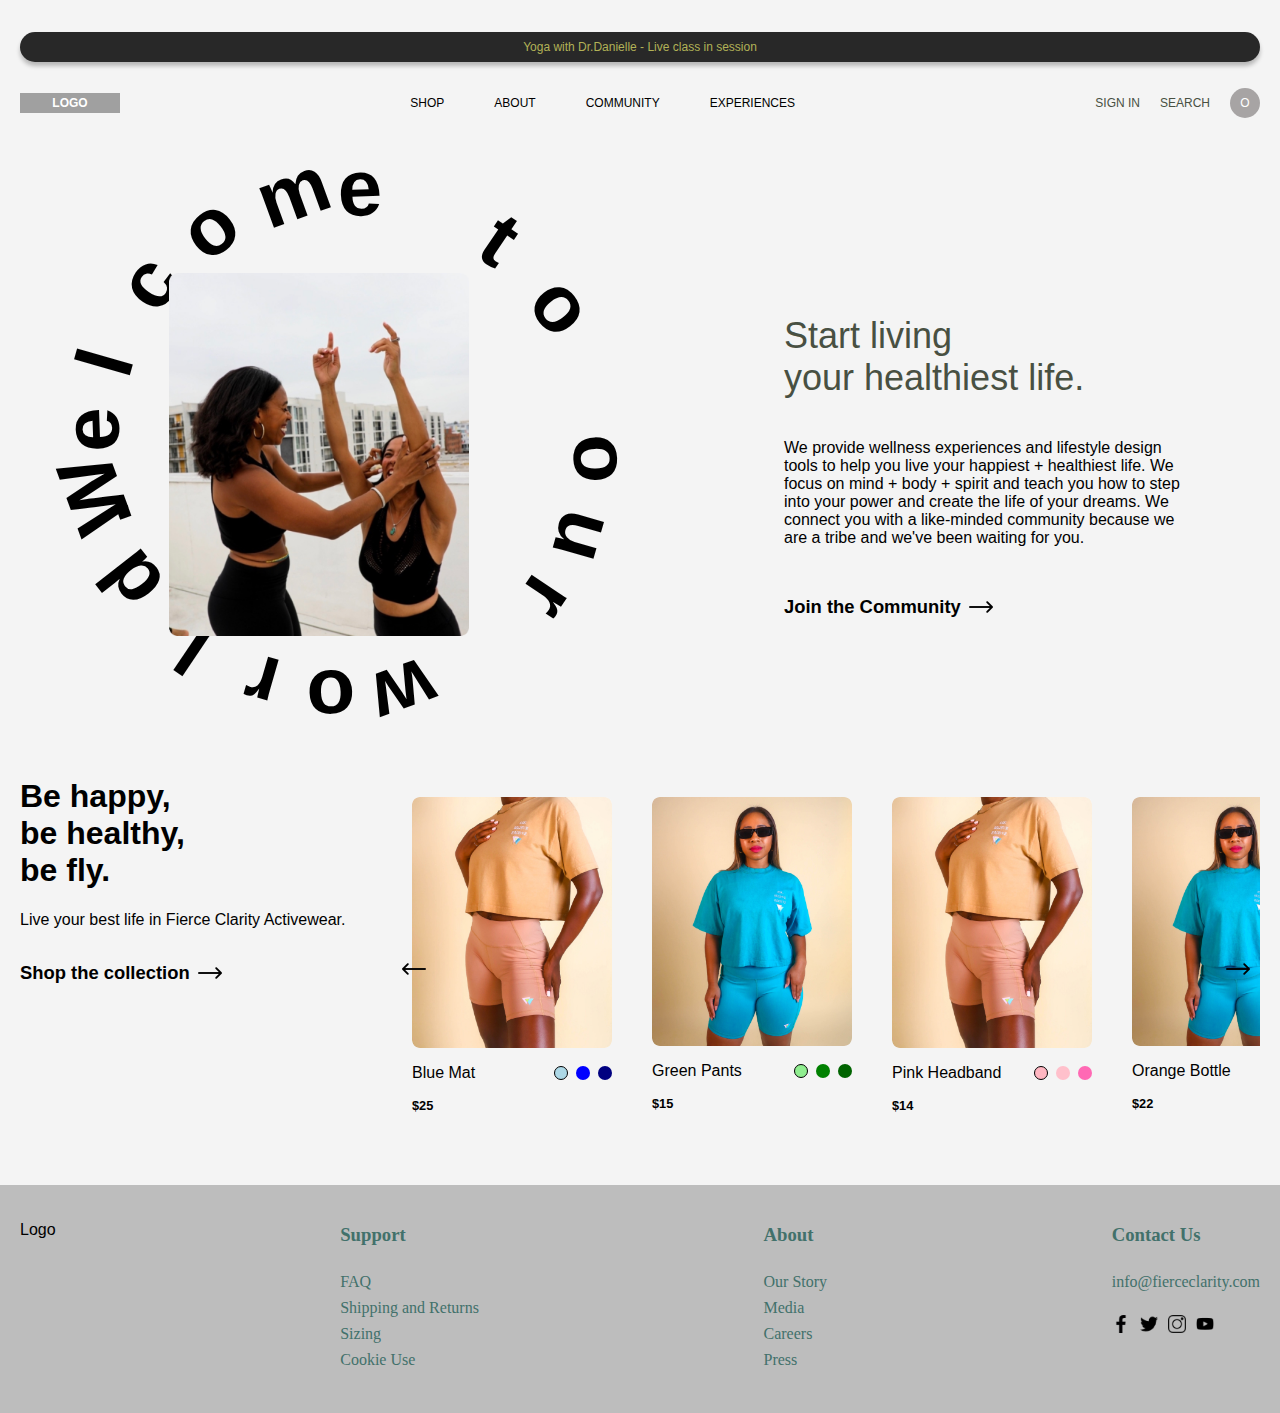
<file: index.html>
<!DOCTYPE html>
<html lang="en">
  <head>
    <meta charset="UTF-8" />
    <meta name="viewport" content="width=device-width, initial-scale=1.0" />
    <title>Test Task</title>
    <link rel="stylesheet" href="style.css" />
    <script src="app.js"></script>
  </head>
  <body>
    <div style="padding: 20px">
      <header>
        <div class="header_div">
          <p>Yoga with Dr.Danielle - Live class in session</p>
        </div>
      </header>
      <nav>
        <div class="navbar_container navbar_items">
          <a href="/index.html">
            <div class="logo">Logo</div>
          </a>
          <div class="nav_items">
            <a href="/shop.html">Shop</a>
            <div class="submenu">
              <div
                style="
                  display: flex;
                  justify-content: space-between;
                  margin-top: 3rem;
                "
              >
                <div
                  style="display: flex; flex-direction: column; max-width: 30%"
                >
                  <div style="display: flex; align-items: center; gap: 0.5rem">
                    <h4>Our Story</h4>
                    <img
                      src="images/right-arrow.png"
                      alt="arrow"
                      width="16px"
                      height="16px"
                    />
                  </div>
                  <p class="hover_menu_text">
                    Learn about Dr. Danielle and her vision for Fierce Clarity.
                    Read our origin story.
                  </p>
                </div>
                <div
                  style="display: flex; flex-direction: column; max-width: 30%"
                >
                  <div style="display: flex; align-items: center; gap: 0.5rem">
                    <h4>Our Story</h4>
                    <img
                      src="images/right-arrow.png"
                      alt="arrow"
                      width="16px"
                      height="16px"
                    />
                  </div>
                  <p class="hover_menu_text">
                    We approach health holistically, mind + body + spirit. Learn
                    how we tackle all three.
                  </p>
                </div>
                <div
                  style="display: flex; flex-direction: column; max-width: 30%"
                >
                  <div style="display: flex; align-items: center; gap: 0.5rem">
                    <h4>Our Story</h4>
                    <img
                      src="images/right-arrow.png"
                      alt="arrow"
                      width="16px"
                      height="16px"
                    />
                  </div>
                  <p class="hover_menu_text">
                    The FC Gang is here to support and to be supported. Dive
                    into our community.
                  </p>
                </div>
              </div>
            </div>
            <a href="#">About</a>
            <a href="#">Community</a>
            <a href="#">Experiences</a>
          </div>
          <div class="user_section">
            <a href="#">Sign In</a>
            <a href="#">Search</a>
            <div class="avatar">
              <p>O</p>
            </div>
          </div>
        </div>
        <div class="navbar_mobile">
          <div class="user_section">
            <div class="avatar">
              <p>O</p>
            </div>
            <img
              src="images/menu.png"
              alt="menu"
              onclick="toggleMobileMenu()"
            />
          </div>
        </div>
        <div class="mobile_menu" id="mobileMenu">
          <div>
            <div style="display: flex; align-items: center">
              <a href="/shop.html">Shop</a>
              <img
                src="images/right-arrow.png"
                alt="arrow"
                width="30px"
                height="30px"
              />
            </div>
            <div style="display: flex; align-items: center">
              <a href="#">About</a>
              <img
                src="images/right-arrow.png"
                alt="arrow"
                width="30px"
                height="30px"
              />
            </div>
            <div style="display: flex; align-items: center">
              <a href="#">Community</a>
              <img
                src="images/right-arrow.png"
                alt="arrow"
                width="30px"
                height="30px"
              />
            </div>
            <div style="display: flex; align-items: center">
              <a href="#">Experiences</a>
              <img
                src="images/right-arrow.png"
                alt="arrow"
                width="30px"
                height="30px"
              />
            </div>
            <div class="bottom_mobile">
              <a href="#" style="padding-top: 3rem">Search</a>
              <a href="#">Login</a>
              <a href="#">Register</a>
            </div>
          </div>
          <p style="padding: 1rem">info@fierceclarity.com</p>

          <div
            style="
              display: flex;
              gap: 1.25rem;
              padding-bottom: 50px;
              padding-left: 0.5rem;
            "
          >
            <img style="width: 36px" src="images/facebook.png" alt="Facebook" />
            <img style="width: 36px" src="images/twitter.png" alt="Twitter" />
            <img
              style="width: 36px"
              src="images/instagram.png"
              alt="Instagram"
            />
            <img style="width: 36px" src="images/youtube.png" alt="Youtube" />
          </div>
        </div>
      </nav>

      <main>
        <div class="banner">
          <div class="left-div">
            <div class="circle">
              <div class="text">
                <p class="welcome_text">Welcome to our world.</p>
              </div>
            </div>
            <img
              src="images/banner_image.png"
              alt="welcome"
              style="max-width: 80vw; width: 300px"
            />
          </div>
          <div class="right-div">
            <h1>Start living <br />your healthiest life.</h1>
            <p>
              We provide wellness experiences and lifestyle design tools to help
              you live your happiest + healthiest life. We focus on mind + body
              + spirit and teach you how to step into your power and create the
              life of your dreams. We connect you with a like-minded community
              because we are a tribe and we've been waiting for you.
            </p>
            <div style="display: flex; align-items: center; margin-top: 2rem">
              <a href="#" class="cta_button">Join the Community</a>
              <img src="images/right-arrow.png" alt="arrow" />
            </div>
          </div>
        </div>
        <div class="second_section">
          <div class="second_left">
            <h1>
              Be happy,<br />
              be healthy,<br />
              be fly.
            </h1>
            <p>Live your best life in Fierce Clarity Activewear.</p>
            <div style="display: flex; align-items: center; margin-top: 2rem">
              <a href="#" class="cta_button">Shop the collection</a>
              <img src="images/right-arrow.png" alt="arrow" />
            </div>
          </div>
          <div class="second_right">
            <div class="product_slider">
              <div class="arrow arrow-left" onclick="scrollProducts('left')">
                <img
                  style="transform: rotate(180deg)"
                  src="images/right-arrow.png"
                  alt="arrow"
                />
              </div>
              <div class="product_container" id="productContainer"></div>
              <div class="arrow arrow-right" onclick="scrollProducts('right')">
                <img src="images/right-arrow.png" alt="arrow" />
              </div>
            </div>
          </div>
        </div>
      </main>
    </div>
    <footer style="background-color: #bdbdbd; padding: 20px">
      <div class="footer_div">
        <div>
          <p>Logo</p>
        </div>

        <div>
          <h3>Support</h3>
          <ul>
            <li>FAQ</li>
            <li>Shipping and Returns</li>
            <li>Sizing</li>
            <li>Cookie Use</li>
          </ul>
        </div>

        <div>
          <h3>About</h3>
          <ul>
            <li>Our Story</li>
            <li>Media</li>
            <li>Careers</li>
            <li>Press</li>
          </ul>
        </div>

        <div>
          <h3>Contact Us</h3>
          <ul>
            <li>info@fierceclarity.com</li>
          </ul>
          <div style="display: flex; gap: 10px">
            <img style="width: 18px" src="images/facebook.png" alt="Facebook" />
            <img style="width: 18px" src="images/twitter.png" alt="Twitter" />
            <img
              style="width: 18px"
              src="images/instagram.png"
              alt="Instagram"
            />
            <img style="width: 18px" src="images/youtube.png" alt="Youtube" />
          </div>
        </div>
      </div>
    </footer>
    <script>
      function toggleMobileMenu() {
        const mobileMenu = document.getElementById("mobileMenu");
        mobileMenu.classList.toggle("show");
      }
    </script>
  </body>
  <script>
    const text = document.querySelector(".text p");
    text.innerHTML = text.innerText
      .split("")
      .map(
        (char, i) =>
          `<span style="transform:rotate(${
            i * 18
          }deg);font-size:5rem">${char}</span>`
      )
      .join("");
  </script>
</html>
</file>
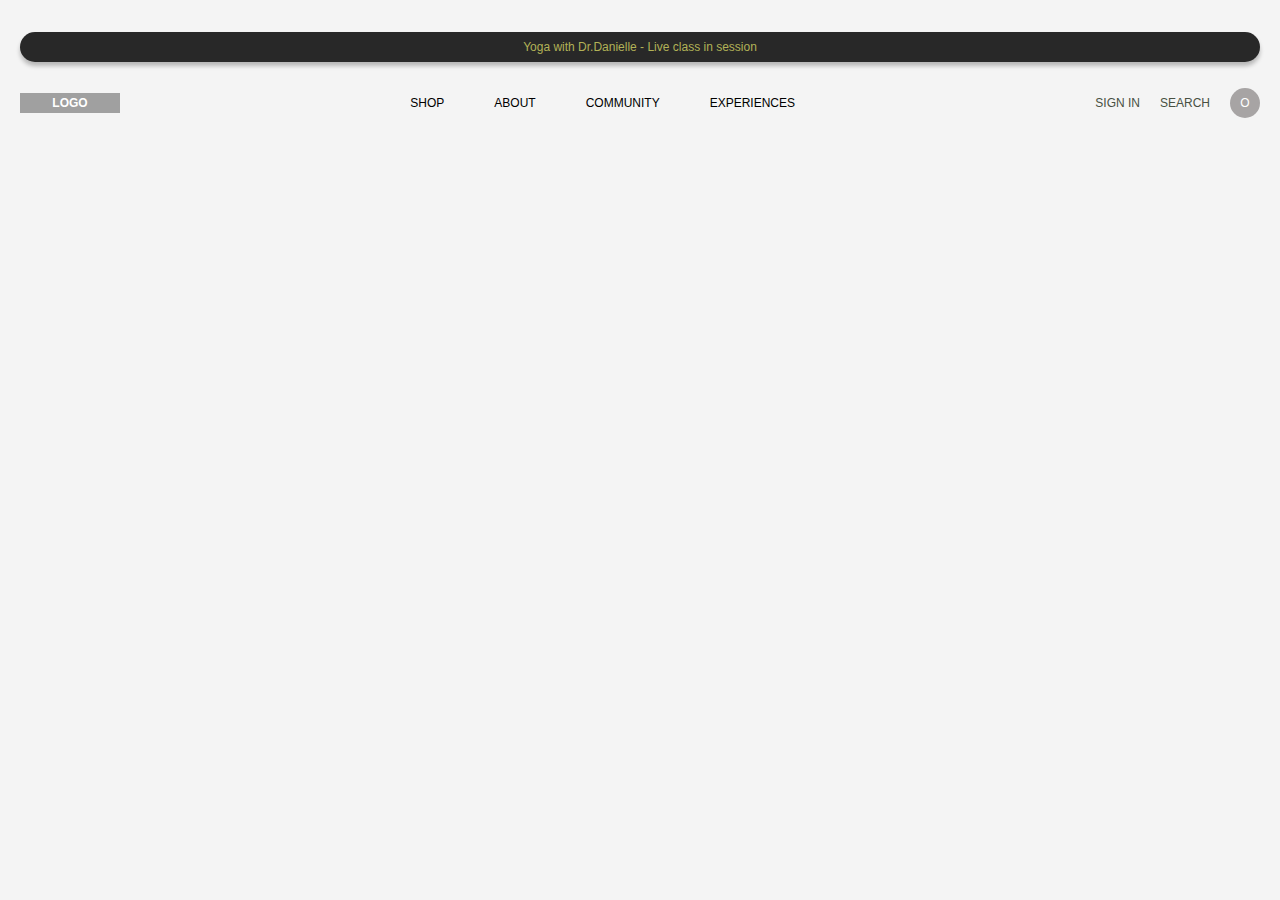
<file: product.html>
<!DOCTYPE html>
<html lang="en">
  <head>
    <meta charset="UTF-8" />
    <meta name="viewport" content="width=device-width, initial-scale=1.0" />
    <title>Single Product</title>
    <link rel="stylesheet" href="style.css" />
    <script src="app.js"></script>
  </head>
  <body>
    <div style="padding: 20px">
      <header>
        <div class="header_div">
          <p>Yoga with Dr.Danielle - Live class in session</p>
        </div>
      </header>
      <nav>
        <div class="navbar_container navbar_items">
          <a href="/index.html">
            <div class="logo">Logo</div>
          </a>
          <div class="nav_items">
            <a href="/shop.html">Shop</a>
            <div class="submenu">
              <div
                style="
                  display: flex;
                  justify-content: space-between;
                  margin-top: 3rem;
                "
              >
                <div
                  style="display: flex; flex-direction: column; max-width: 30%"
                >
                  <div style="display: flex; align-items: center; gap: 0.5rem">
                    <h4>Our Story</h4>
                    <img
                      src="images/right-arrow.png"
                      alt="arrow"
                      width="16px"
                      height="16px"
                    />
                  </div>
                  <p class="hover_menu_text">
                    Learn about Dr. Danielle and her vision for Fierce Clarity.
                    Read our origin story.
                  </p>
                </div>
                <div
                  style="display: flex; flex-direction: column; max-width: 30%"
                >
                  <div style="display: flex; align-items: center; gap: 0.5rem">
                    <h4>Our Story</h4>
                    <img
                      src="images/right-arrow.png"
                      alt="arrow"
                      width="16px"
                      height="16px"
                    />
                  </div>
                  <p class="hover_menu_text">
                    We approach health holistically, mind + body + spirit. Learn
                    how we tackle all three.
                  </p>
                </div>
                <div
                  style="display: flex; flex-direction: column; max-width: 30%"
                >
                  <div style="display: flex; align-items: center; gap: 0.5rem">
                    <h4>Our Story</h4>
                    <img
                      src="images/right-arrow.png"
                      alt="arrow"
                      width="16px"
                      height="16px"
                    />
                  </div>
                  <p class="hover_menu_text">
                    The FC Gang is here to support and to be supported. Dive
                    into our community.
                  </p>
                </div>
              </div>
            </div>
            <a href="#">About</a>
            <a href="#">Community</a>
            <a href="#">Experiences</a>
          </div>
          <div class="user_section">
            <a href="#">Sign In</a>
            <a href="#">Search</a>
            <div class="avatar">
              <p>O</p>
            </div>
          </div>
        </div>
        <div class="navbar_mobile">
          <div class="user_section">
            <div class="avatar">
              <p>O</p>
            </div>
            <img
              src="images/menu.png"
              alt="menu"
              onclick="toggleMobileMenu()"
            />
          </div>
        </div>
        <div class="mobile_menu" id="mobileMenu">
          <div>
            <div style="display: flex; align-items: center">
              <a href="/shop.html">Shop</a>
              <img
                src="images/right-arrow.png"
                alt="arrow"
                width="30px"
                height="30px"
              />
            </div>
            <div style="display: flex; align-items: center">
              <a href="#">About</a>
              <img
                src="images/right-arrow.png"
                alt="arrow"
                width="30px"
                height="30px"
              />
            </div>
            <div style="display: flex; align-items: center">
              <a href="#">Community</a>
              <img
                src="images/right-arrow.png"
                alt="arrow"
                width="30px"
                height="30px"
              />
            </div>
            <div style="display: flex; align-items: center">
              <a href="#">Experiences</a>
              <img
                src="images/right-arrow.png"
                alt="arrow"
                width="30px"
                height="30px"
              />
            </div>
            <div class="bottom_mobile">
              <a href="#" style="padding-top: 3rem">Search</a>
              <a href="#">Login</a>
              <a href="#">Register</a>
            </div>
          </div>
          <p style="padding: 1rem">info@fierceclarity.com</p>

          <div
            style="
              display: flex;
              gap: 1.25rem;
              padding-bottom: 50px;
              padding-left: 0.5rem;
            "
          >
            <img style="width: 36px" src="images/facebook.png" alt="Facebook" />
            <img style="width: 36px" src="images/twitter.png" alt="Twitter" />
            <img
              style="width: 36px"
              src="images/instagram.png"
              alt="Instagram"
            />
            <img style="width: 36px" src="images/youtube.png" alt="Youtube" />
          </div>
        </div>
      </nav>
      <div id="singleProductContainer"></div>
    </div>
    <script>
      document.addEventListener("DOMContentLoaded", function () {
        displaySingleProduct();
      });

      function displaySingleProduct() {
        const urlParams = new URLSearchParams(window.location.search);
        const productName = urlParams.get("product");

        const product = getProductByName(productName);

        if (product) {
          const singleProductContainer = document.getElementById(
            "singleProductContainer"
          );
          singleProductContainer.innerHTML = `
            <div class="single_product">
              <img src="${product.image}" alt="${product.name}" />
              <h2>${product.name}</h2>
              <p>Price: $${product.price}</p>
            </div>
          `;
        } else {
          console.error("Product not found");
        }
      }

      function getProductByName(name) {
        return products.find((product) => product.name === name);
      }
    </script>
  </body>
</html>
</file>
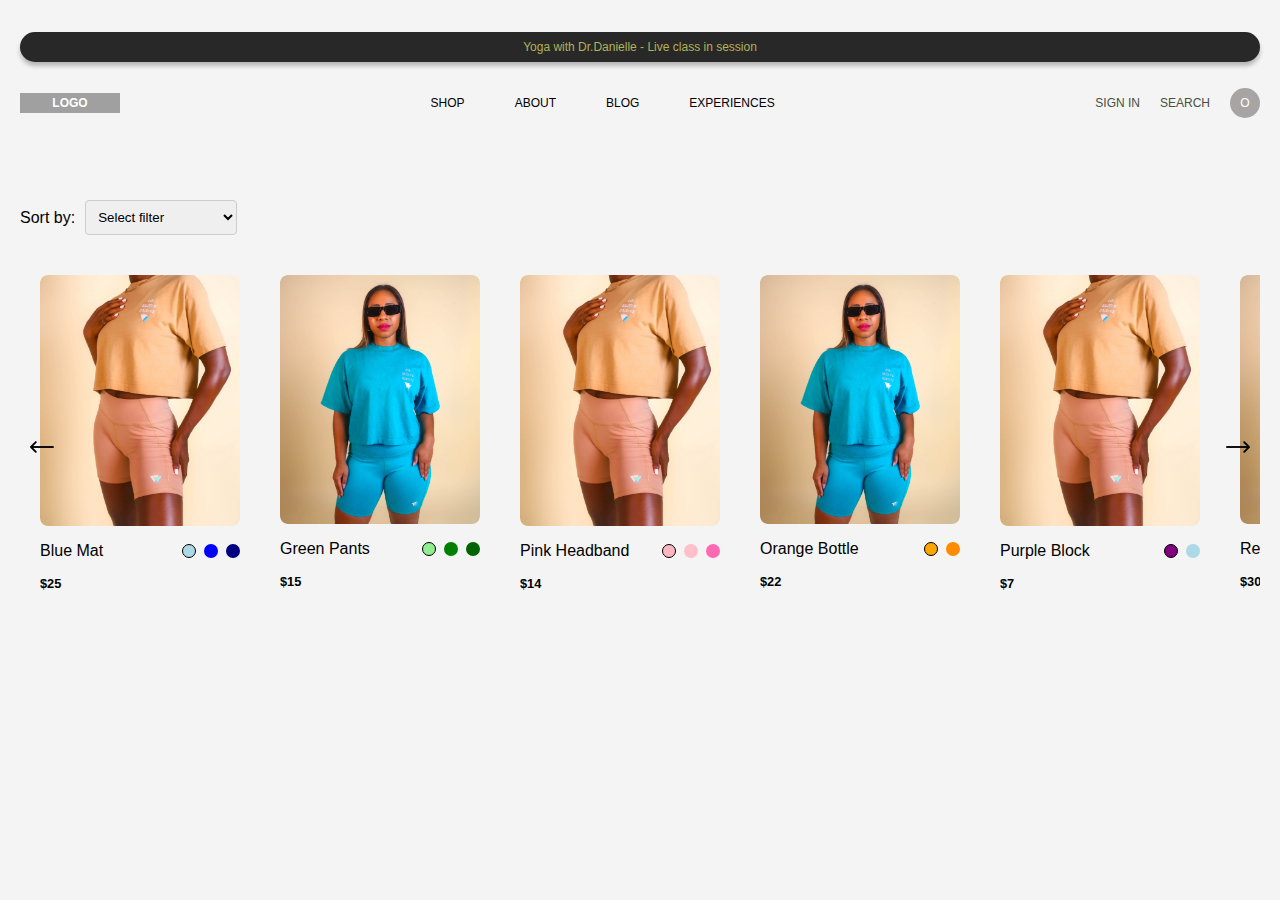
<file: shop.html>
<!DOCTYPE html>
<html lang="en">
  <head>
    <meta charset="UTF-8" />
    <meta name="viewport" content="width=device-width, initial-scale=1.0" />
    <title>Shop</title>
    <link rel="stylesheet" href="style.css" />
    <script src="app.js"></script>
  </head>
  <body>
    <div style="padding: 20px">
      <header>
        <div class="header_div">
          <p>Yoga with Dr.Danielle - Live class in session</p>
        </div>
      </header>
      <nav>
        <div class="navbar_container navbar_items">
          <a href="/index.html">
            <div class="logo">Logo</div>
          </a>
          <div class="nav_items">
            <a href="/shop.html">Shop</a>
            <div class="submenu">
              <div
                style="
                  display: flex;
                  justify-content: space-between;
                  margin-top: 3rem;
                "
              >
                <div
                  style="display: flex; flex-direction: column; max-width: 30%"
                >
                  <div style="display: flex; align-items: center; gap: 0.5rem">
                    <h4>Our Story</h4>
                    <img
                      src="images/right-arrow.png"
                      alt="arrow"
                      width="16px"
                      height="16px"
                    />
                  </div>
                  <p class="hover_menu_text">
                    Learn about Dr. Danielle and her vision for Fierce Clarity.
                    Read our origin story.
                  </p>
                </div>
                <div
                  style="display: flex; flex-direction: column; max-width: 30%"
                >
                  <div style="display: flex; align-items: center; gap: 0.5rem">
                    <h4>Our Story</h4>
                    <img
                      src="images/right-arrow.png"
                      alt="arrow"
                      width="16px"
                      height="16px"
                    />
                  </div>
                  <p class="hover_menu_text">
                    We approach health holistically, mind + body + spirit. Learn
                    how we tackle all three.
                  </p>
                </div>
                <div
                  style="display: flex; flex-direction: column; max-width: 30%"
                >
                  <div style="display: flex; align-items: center; gap: 0.5rem">
                    <h4>Our Story</h4>
                    <img
                      src="images/right-arrow.png"
                      alt="arrow"
                      width="16px"
                      height="16px"
                    />
                  </div>
                  <p class="hover_menu_text">
                    The FC Gang is here to support and to be supported. Dive
                    into our community.
                  </p>
                </div>
              </div>
            </div>
            <a href="#">About</a>
            <a href="#">Blog</a>
            <a href="#">Experiences</a>
          </div>
          <div class="user_section">
            <a href="#">Sign In</a>
            <a href="#">Search</a>
            <div class="avatar">
              <p>O</p>
            </div>
          </div>
        </div>
        <div class="navbar_mobile">
          <div class="user_section">
            <div class="avatar">
              <p>O</p>
            </div>
            <img
              src="images/menu.png"
              alt="menu"
              onclick="toggleMobileMenu()"
            />
          </div>
        </div>
        <div class="mobile_menu" id="mobileMenu">
          <div>
            <div style="display: flex; align-items: center">
              <a href="/shop.html">Shop</a>
              <img
                src="images/right-arrow.png"
                alt="arrow"
                width="30px"
                height="30px"
              />
            </div>
            <div style="display: flex; align-items: center">
              <a href="#">About</a>
              <img
                src="images/right-arrow.png"
                alt="arrow"
                width="30px"
                height="30px"
              />
            </div>
            <div style="display: flex; align-items: center">
              <a href="#">Community</a>
              <img
                src="images/right-arrow.png"
                alt="arrow"
                width="30px"
                height="30px"
              />
            </div>
            <div style="display: flex; align-items: center">
              <a href="#">Experiences</a>
              <img
                src="images/right-arrow.png"
                alt="arrow"
                width="30px"
                height="30px"
              />
            </div>
            <div class="bottom_mobile">
              <a href="#" style="padding-top: 3rem">Search</a>
              <a href="#">Login</a>
              <a href="#">Register</a>
            </div>
          </div>
          <p style="padding: 1rem">info@fierceclarity.com</p>

          <div
            style="
              display: flex;
              gap: 1.25rem;
              padding-bottom: 50px;
              padding-left: 0.5rem;
            "
          >
            <img style="width: 36px" src="images/facebook.png" alt="Facebook" />
            <img style="width: 36px" src="images/twitter.png" alt="Twitter" />
            <img
              style="width: 36px"
              src="images/instagram.png"
              alt="Instagram"
            />
            <img style="width: 36px" src="images/youtube.png" alt="Youtube" />
          </div>
        </div>
      </nav>

      <main>
        <div class="filter_section">
          <label>Sort by:</label>
          <select onchange="sortProducts(this.value)">
            <option selected disabled>Select filter</option>
            <option value="name">Name (A-Z)</option>
            <option value="price">Price (Low to High)</option>
            <option value="price-high">Price (High to Low)</option>
          </select>
        </div>

        <div class="product_slider">
          <div class="arrow arrow-left" onclick="scrollProducts('left')">
            <img
              style="transform: rotate(180deg)"
              src="images/right-arrow.png"
              alt="arrow"
            />
          </div>
          <div class="product_container" id="productContainer"></div>
          <div class="arrow arrow-right" onclick="scrollProducts('right')">
            <img src="images/right-arrow.png" alt="arrow" />
          </div>
        </div>
      </main>
    </div>
    <script>
      function scrollProducts(direction) {
        const productContainer = document.getElementById("productContainer");
        const scrollAmount = 240;

        if (direction === "left") {
          productContainer.scrollLeft -= scrollAmount;
        } else {
          productContainer.scrollLeft += scrollAmount;
        }
      }

      function toggleMobileMenu() {
        const mobileMenu = document.getElementById("mobileMenu");
        mobileMenu.classList.toggle("show");
      }
    </script>
  </body>
</html>
</file>
<file: style.css>
body {
  font-family: Arial, sans-serif;
  margin: 0;
  background-color: #f4f4f4;
  padding: 0;
}
a {
  text-decoration: none;
}
header {
  text-align: center;
}
li {
  list-style-type: none;
}
ul {
  padding-left: 0;
}
nav {
  margin-bottom: 2rem;
  margin-top: 1.5rem;
}
.header_div {
  background-color: rgb(40, 40, 40);
  border-radius: 1rem;
  color: rgb(178, 178, 87);
  box-shadow: 0px 4px 4px 0px #00000040;
}
.header_div p {
  padding: 8px;
  font-size: 12px;
}
.header_div {
  background-color: rgb(40, 40, 40);
  border-radius: 1rem;
  color: rgb(178, 178, 87);
  box-shadow: 0px 4px 4px 0px #00000040;
}
.navbar_container {
  display: flex;
  justify-content: space-between;
  align-items: center;
}

.logo {
  width: 100px;
  height: 20px;
  background-color: #a0a0a0;
  cursor: pointer;
  text-align: center;
  align-items: center;
  display: flex;
  justify-content: center;
  font-weight: 600;
  color: white;
}

.nav_items {
  display: flex;
  gap: 20px;
}
.nav_items a {
  color: #485042;
}

.user_section {
  display: flex;
  gap: 20px;
  align-items: center;
}
.user_section a {
  display: flex;
  align-items: center;
  color: #485042;
  font-size: 0.8rem;
}
.navbar_items a {
  text-transform: uppercase;
  font-size: 0.75rem;
}
.avatar {
  width: 30px;
  height: 30px;
  background-color: rgb(167, 164, 164);
  color: #333;
  border-radius: 50%;
  display: flex;
  justify-content: center;
  align-items: center;
}
.avatar p {
  color: #fff;
  font-size: 12px;
}
.banner {
  display: flex;
}
.left-div,
.right-div {
  box-sizing: border-box;
  padding: 20px;
}
.left-div {
  position: relative;

  width: 60%;
}
.left-div img {
  z-index: 2;
  position: absolute;
  left: 20%;
  top: 20%;
}
.right-div h1 {
  font-weight: 500;
  font-size: 2.25rem;
  color: #485042;
}
.right-div {
  display: flex;
  flex-direction: column;
  justify-content: center;
  max-width: 450px;
  width: 40%;
}
.cta_button {
  font-family: "Lucida Sans", "Lucida Sans Regular", "Lucida Grande",
    "Lucida Sans Unicode", Geneva, Verdana, sans-serif;
  font-size: 1.15rem;
  background-color: transparent;
  border: none;
  color: black;
  font-weight: 600;
  padding-right: 0.5rem;
}
.welcome_text {
  position: absolute;
  left: 50%;
  right: 50%;
  font-weight: bold;
  font-family: "Lucida Sans", "Lucida Sans Regular", "Lucida Grande",
    "Lucida Sans Unicode", Geneva, Verdana, sans-serif;
}
.circle {
  position: relative;
  width: 550px;
  height: 565px;
  border-radius: 50%;
  display: flex;
  justify-content: center;
  align-items: center;
}
.text {
  width: 100%;
  height: 100%;
  position: absolute;
  transform: rotate(250deg);
}
.text span {
  position: absolute;
  left: 50%;
  font-size: 4rem;
  transform-origin: 0 300px;
}
.second_left {
  width: 30%;
}
.second_right {
  width: 70%;
  display: flex;
  align-items: center;
  gap: 1.25rem;
  overflow-x: hidden;
  overflow: scroll;
  scrollbar-width: none;
}
.product_price {
  font-weight: bold;
  font-size: 0.8rem;
  margin-top: 0;
}
.footer_div {
  display: flex;
  justify-content: space-between;
}
.footer_div li,
.footer_div h3 {
  font-family: "Degular Text";
  color: #42716b;
  padding-bottom: 0.5rem;
}
.product_slider {
  overflow: hidden;
  margin-top: 20px;
  position: relative;
}

.product_container {
  overflow: scroll;
  scrollbar-width: none;
  display: flex;
  transition: transform 0.5s ease-in-out;
  padding-bottom: 20px;
}

.product_card {
  width: 200px;
  margin-right: 20px;
  flex-shrink: 0;
  display: flex;
  flex-direction: column;
}
.product_card img:hover {
  opacity: 0.8;
}
.arrow {
  cursor: pointer;
  position: absolute;
  top: 50%;
  transform: translateY(-50%);
  z-index: 5;
}

.arrow-left {
  left: 10px;
}
.second_section {
  display: flex;
}

.arrow-right {
  right: 10px;
}
.navbar_mobile {
  display: none;
}
.mobile_menu {
  display: none;
  flex-direction: column;
  position: absolute;
  top: 100%;
  left: 0;
  width: 100%;
  background-color: #fff;
  border: 1px solid #ddd;
  box-shadow: 0 2px 4px rgba(0, 0, 0, 0.1);
  z-index: 1;
  height: 87vh;
  padding: 1rem;
}

.mobile_menu a {
  padding: 15px;
  text-decoration: none;
  color: #333;
  display: block;
  font-family: "Lucida Sans", "Lucida Sans Regular", "Lucida Grande",
    "Lucida Sans Unicode", Geneva, Verdana, sans-serif;
  font-weight: 600;
  font-size: 1.5rem;
}

.mobile_menu.show {
  display: flex;
  flex-direction: column;
  justify-content: space-between;
  top: 116px;
  z-index: 3;
}
.bottom_mobile a {
  font-weight: 500;
}
.hover_menu_text {
  font-size: 12px;
  margin-top: 0;
}
.filter_section {
  margin-top: 5rem;
  text-align: left;
  display: flex;
  align-items: center;
  justify-content: start;
}

label {
  margin-right: 10px;
}

select {
  padding: 8px;
  border: 1px solid #ccc;
  border-radius: 4px;
}

.clickable-color {
  display: flex;
  gap: 0.5rem;
}

.clickable-color span {
  width: 12px;
  height: 12px;
  border: 1px solid black;
  background-color: lightblue;
  border-radius: 50%;
  cursor: pointer;
}

.clickable-color span:hover {
  opacity: 0.65;
}

.selected {
  border-color: black !important;
}

.product_card {
  margin: 10px;
  padding: 10px;
  border-radius: 8px;
  cursor: pointer;
}

.product_card img {
  width: 100%;
  height: auto;
  border-radius: 8px;
}

.nav_items {
  display: flex;
}

.nav_items a {
  text-decoration: none;
  color: black;
  padding: 10px;
  margin-right: 10px;
  position: relative;
  z-index: 5;
}

.nav_items a:hover {
  background-color: rgb(253, 253, 176);
  border-radius: 50%;
}

.submenu {
  padding: 2rem;
  display: none;
  position: absolute;
  border-radius: 1rem;
  border: 1px solid black;
  background-color: #f9f9f9;
  z-index: 4;
  width: 100%;
  max-width: 600px;
}

.nav_items:hover .submenu {
  display: flex;
  position: absolute;
  top: 10%;
  left: 25%;
}

.submenu p {
  padding: 10px;
  padding-top: 0;
  padding-left: 0;
  text-decoration: none;
  color: black;
  width: 100%;
  background-color: transparent !important;
}
.single_product {
  text-align: center;
  padding: 20px;
}

.single_product img {
  max-width: 100%;
  height: auto;
  margin-bottom: 10px;
}
@media only screen and (max-width: 768px) {
  .navbar_items {
    display: none;
  }
  .navbar_mobile {
    display: flex;
    justify-content: flex-end;
  }
  .header_div p {
    margin-top: 0;
  }
  .banner {
    display: block;
  }
  .right-div {
    width: 100%;
  }

  .second_section {
    display: block;
  }
  .second_right,
  .second_left {
    width: 100%;
  }
  .footer_div {
    display: block;
  }
  .left-div {
    width: unset;
    position: unset;
  }
  .text {
    display: none;
  }
  .circle {
    justify-content: start;
    display: flex;
    width: unset;
    height: 400px;
  }
  .product_card {
    font-size: 14px;
  }
  .filter_section {
    margin-top: 0 !important;
  }
  .left-div img {
    left: unset;
  }
}
</file>
